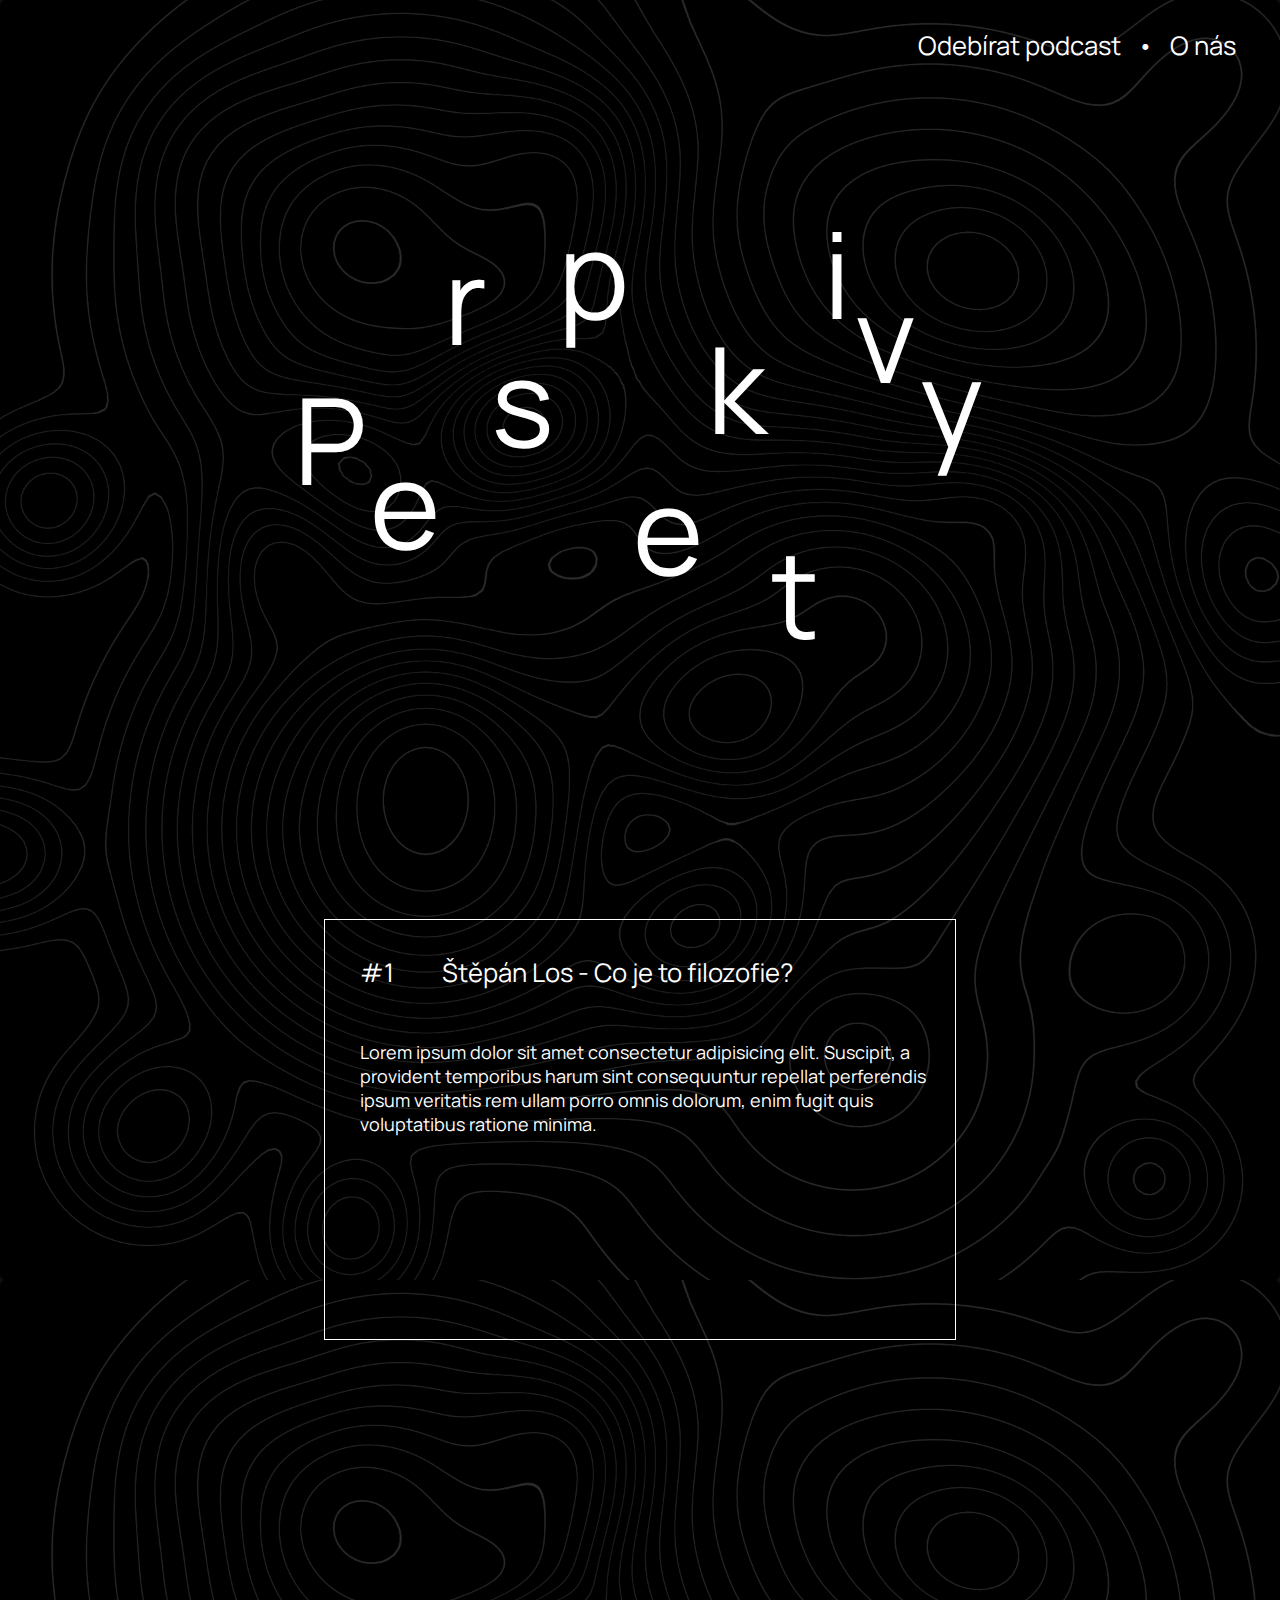
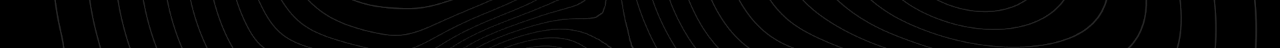
<file: index.html>
<!DOCTYPE html>
<html lang="en">
<head>
	<meta charset="UTF-8">
	<meta name="viewport" content="width=device-width, initial-scale=1.0">
	<meta name="author" content="Vojtech Sara">
	<meta http-equiv="X-UA-Compatible" content="ie=edge">
	<title>Perspektivy</title>
	<link rel="stylesheet" href="./styles.css">
	<link rel="icon" href="favicon.ico">
</head>
<body>
	<div class="topnav">
		<a href="Subscribe.html">Odebírat podcast</a> •
		<a href="AboutUs.html">O nás</a>
	</div>
	<div class="nadpis">
		<span class="c1">P</span>
		<span class="c2">e</span>
		<span class="c3">r</span>
		<span class="c4">s</span>
		<span class="c5">p</span>
		<span class="c6">e</span>
		<span class="c7">k</span>
		<span class="c8">t</span>
		<span class="c9">i</span>
		<span class="c10">v</span>
		<span class="c11">y</span>
		<span class="c12"></span>
	</div>

	<div class="spacer">
		<p></p>
	</div>

	<div class="podcastBox">
		<div class="box a">#1</div>
		<div class="box b">Štěpán Los - Co je to filozofie?</div>
		<div class="box c">Lorem ipsum dolor sit amet consectetur adipisicing elit. Suscipit, a provident temporibus 
			harum sint consequuntur repellat perferendis ipsum veritatis rem ullam porro omnis dolorum, enim 
			fugit quis voluptatibus ratione minima.</div>
  		<div class="box d">
			<iframe src="https://anchor.fm/vojtch-ra/embed/episodes/Perspektivy-1---tpn-Los-efv7jf" height="100%" width="98%" frameborder="0" scrolling="no"></iframe>	
		</div>
	</div>

	<div class="spacer">
		<p></p>
	</div>

</body>
</html>
</file>
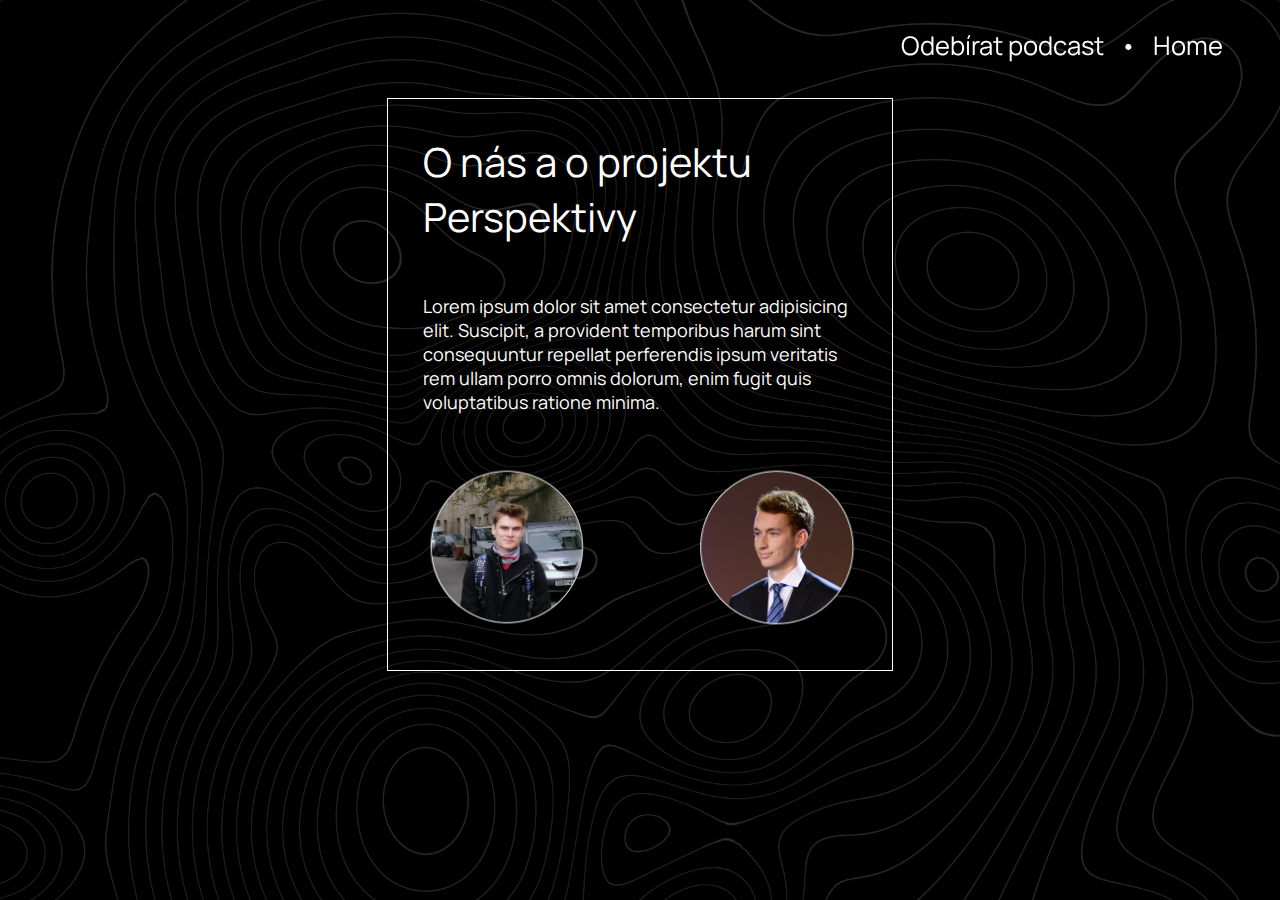
<file: AboutUs.html>
<!DOCTYPE html>
<html lang="en">
<head>
	<meta charset="UTF-8">
	<meta name="viewport" content="width=device-width, initial-scale=1.0">
	<meta name="author" content="Vojtech Sara">
	<meta http-equiv="X-UA-Compatible" content="ie=edge">
	<title>O nás</title>
	<link rel="stylesheet" href="./stylesStatic.css">
	<link rel="icon" href="favicon.ico">
</head>
<body>
	<div class="topnav">
		<a href="Subscribe.html">Odebírat podcast</a> • 
		<a href="index.html">Home</a>
	</div>
	<div class="nadpis">
        <div class="infoBox">
            <div class="box b">O nás a o projektu Perspektivy</div>
            <div class="box c">Lorem ipsum dolor sit amet consectetur adipisicing elit. Suscipit, a provident temporibus 
                harum sint consequuntur repellat perferendis ipsum veritatis rem ullam porro omnis dolorum, enim 
                fugit quis voluptatibus ratione minima.</div>
            <div class="box d"><img src="HeadShots.png" alt="" width="100%"></div>
        </div>
    </div>
</body>
</html>
</file>
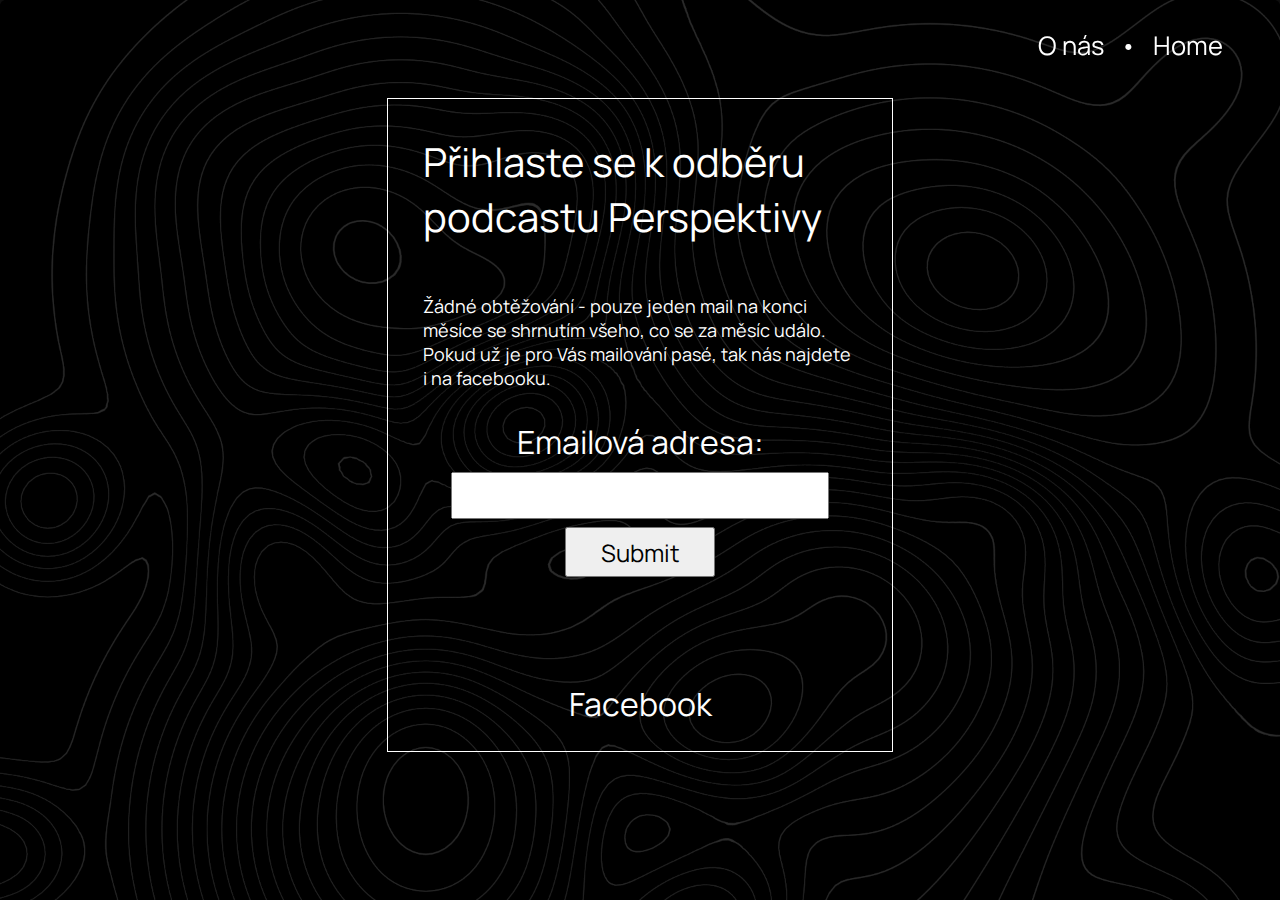
<file: Subscribe.html>
<!DOCTYPE html>
<html lang="en">
<head>
	<meta charset="UTF-8">
	<meta name="viewport" content="width=device-width, initial-scale=1.0">
	<meta name="author" content="Vojtech Sara">
	<meta http-equiv="X-UA-Compatible" content="ie=edge">
	<title>O nás</title>
    <link rel="stylesheet" href="./stylesStatic.css">
    <link rel="icon" href="favicon.ico">
</head>
<body>
	<div class="topnav">
		<a href="AboutUs.html">O nás</a> • 
		<a href="index.html">Home</a>
	</div>
	<div class="nadpis">
        <div class="infoBox">
            <div class="box b">Přihlaste se k odběru podcastu Perspektivy</div>
            <div class="box c">Žádné obtěžování - pouze jeden mail na konci měsíce se shrnutím všeho, co se za měsíc událo.
                Pokud už je pro Vás mailování pasé, tak nás najdete i na facebooku.
            </div>
            <div class="box d"> 
                <form action="https://docs.google.com/forms/u/0/d/e/1FAIpQLScSL7dOQ75zgQERzkwlXjXpHDEkB2FN5PFlCXE0ftXk6y9dnw/formResponse" target="_self" method="POST">
                    Emailová adresa:<br>
                    <input type="text" name="entry.1086948293">
                    <input type="submit">
                </form>
                
            </div>
            
            <div class="box e">
                <a href="https://www.facebook.com/">Facebook</a>
            </div>
            
        </div>
        
    </div>
</body>
</html>
</file>
<file: styles.css>
@import url('https://fonts.googleapis.com/css2?family=Manrope:wght@277&display=swap');
html {
  scroll-behavior: smooth;
}

body {
  overflow-x: hidden;
  background-image: url('wavy2.png');
  background-size: cover;
  background-size: 100%;
}

a{
    text-decoration: none;
    color:white;
    padding:10px;
    border: 1px solid rgb(255, 255, 255,0);
    transition: border 0.3s ease;
}
a:hover{
    border: 1px solid rgba(255, 255, 255,1);
}

@media only screen and (orientation:landscape) {
  .nadpis {
    display: flex;
    font-size: 100px;
    align-items: flex-start;
    color: rgb(255, 255, 255);
    justify-content: center;
  }
  span {
    position: sticky;
    top: calc(150px);
    height: 100px;
    display: inline-flex;
    align-items: left;
    font-family: 'Manrope', sans-serif;
    margin-left: 2px;
    margin-right: 2px;
    font-size: 120px;
  }
  .topnav{
    position: static;
    right: 20px;
    padding: 2%;
    text-align: right;
    padding-top: 20px;
    padding-bottom: 0;
    padding-right: 2%;
    float: top;
    font-size: 2vw;
    font-family: 'Manrope', sans-serif;
    color: rgb(255, 255, 255);
  }
  .podcastBox{
    display: grid;
    grid-gap: 10px;
    grid-template-columns: 12% 44% 44%;
    font-size: 100px;
    color: rgb(255, 255, 255);
    margin-top: 30px;
    margin-left: 25%;
    margin-right: 25%;
    height: 100%;
    padding: 15px;
    border: 1px solid rgb(255, 255, 255);
  }
  .c1 {
    margin-top: 23vw;
  }
  
  .c2 {
    margin-top: 28vw;
  }
  
  .c3 {
    margin-top: 12vw;
  }
  
  .c4 {
    margin-top: 20vw;
  }
  
  .c5 {
    margin-top: 10vw;
  }
  
  .c6 {
    margin-top: 30vw;
  }
  
  .c7 {
    margin-top: 19vw;
  }
  
  .c8 {
    margin-top: 35vw;
  }
  
  .c9 {
    margin-top: 10vw;
  }
  
  .c10 {
    margin-top: 15vw;
  }
  
  .c11 {
    margin-top: 20vw;
  }
  .box {
    color: rgb(255, 255, 255);
    padding: 20px;
    font-size: 2vw;
    font-family: 'Manrope', sans-serif; 
}
}
@media only screen and (orientation:portrait) {
  .nadpis {
    size: 50%;
    display: flex;
    font-size: 100px;
    align-items: flex-start;
    color: rgb(255, 255, 255);
    justify-content: center;
  }
  span {
    position: sticky;
    top: calc(150px);
    height: 100px;
    display: inline-flex;
    align-items: left;
    font-family: 'Manrope', sans-serif;
    margin-left: 2px;
    margin-right: 2px;
    font-size: 60px;
  }
  .topnav{
    position: static;
    right: 20px;
    padding: 2%;
    text-align: right;
    padding-top: 20px;
    padding-bottom: 0;
    padding-right: 2%;
    float: top;
    font-size: 4vw;
    font-family: 'Manrope', sans-serif;
    color: rgb(255, 255, 255);
  }
  .podcastBox{
    display: grid;
    grid-gap: 10px;
    grid-template-columns: 12% 44% 44%;
    font-size: 60px;
    color: rgb(255, 255, 255);
    margin-top: 30px;
    margin-left: 3%;
    margin-right: 3%;
    height: 100%;
    padding: 10px;
    border: 1px solid rgb(255, 255, 255);
  }
  .c1 {
    margin-top: 46vw;
  }
  
  .c2 {
    margin-top: 56vw;
  }
  
  .c3 {
    margin-top: 24vw;
  }
  
  .c4 {
    margin-top: 40vw;
  }
  
  .c5 {
    margin-top: 20vw;
  }
  
  .c6 {
    margin-top: 60vw;
  }
  
  .c7 {
    margin-top: 38vw;
  }
  
  .c8 {
    margin-top: 70vw;
  }
  
  .c9 {
    margin-top: 20vw;
  }
  
  .c10 {
    margin-top: 30vw;
  }
  
  .c11 {
    margin-top: 40vw;
  }
  .box {
    color: rgb(255, 255, 255);
    padding: 20px;
    font-size: 4vw;
    font-family: 'Manrope', sans-serif; 
  } 
}

.spacer{
    height: 15vw;
    margin-bottom: 100px;
}

h1{
    font-size: 32px;
    font-family: 'Manrope', sans-serif;
    color: black;
}

h2{
    font-size: 20px;
    font-family: 'Manrope', sans-serif;
    color: black;
}



.a {
    text-align: center;
    padding: 20px;
    grid-column: 1 / 1;
    grid-row: 1;
}
.b {
    grid-column: 2 / 4 ;
    grid-row: 1;
    padding: 20px;
}
.c {
    grid-column: 1 / 4 ;
    grid-row: 2 ;
    font-size: 18px;
    
}
.d {
    grid-column: 1 / 4 ;
    grid-row: 3 ;
    padding: 0px;
}


/* width */
::-webkit-scrollbar {
width: 8px;
}

/* Track */
::-webkit-scrollbar-track {
background: #000000;
}

/* Handle */
::-webkit-scrollbar-thumb {
background: rgb(255, 255, 255);
}

/* Handle on hover */
::-webkit-scrollbar-thumb:hover {
background: rgb(212, 212, 212);
}




audio { 
    width: 96%; 
    border-radius: 90px;
}
</file>
<file: stylesStatic.css>
@import url('https://fonts.googleapis.com/css2?family=Manrope:wght@277&display=swap');

html {
  scroll-behavior: smooth;
}

body {
  overflow-x: hidden;
  overflow-y: hidden;
  background-image: url('wavy2.png');
  background-size: cover;
  background-size: 100%;
}

a{
    text-decoration: none;
    color:white;
    padding:10px;
    border: 1px solid rgb(255, 255, 255,0);
    transition: border 0.3s ease;
}

a:hover{
    border: 1px solid rgba(255, 255, 255,1);
}

.nadpis {
  display: flex;
  font-size: 100px;
  align-items: flex-start;
  color: rgb(255, 255, 255);
  justify-content: center;
}
@media only screen and (orientation:portrait) {
  .topnav{
      position: fixed;
      right: 20px;
      padding: 2%;
      text-align: right;
      padding-top: 20px;
      padding-bottom: 0;
      padding-right: 2%;
      float: top;
      font-size: 4vw;
      font-family: 'Manrope', sans-serif;
      color: rgb(255, 255, 255);
  }
}
@media only screen and (orientation:landscape) {
  .topnav{
      position: fixed;
      right: 20px;
      padding: 2%;
      text-align: right;
      padding-top: 20px;
      padding-bottom: 0;
      padding-right: 2%;
      float: top;
      font-size: 2vw;
      font-family: 'Manrope', sans-serif;
      color: rgb(255, 255, 255);
  }
}
.spacer{
    height: 220px;
    margin-bottom: 100px;
}

h1{
    font-size: 32px;
    font-family: 'Manrope', sans-serif;
    color: black;
}

h2{
    font-size: 20px;
    font-family: 'Manrope', sans-serif;
    color: black;
}

.box {
    color: rgb(255, 255, 255);
    padding: 20px;
    font-size: 40px;
    font-family: 'Manrope', sans-serif;
    
}

.a {
    text-align: center;
    padding: 20px;
    grid-column: 1 / 1;
    grid-row: 1;
}
.b {
    grid-column: 1 / 4 ;
    grid-row: 1;
}
.c {
    grid-column: 1 / 4 ;
    grid-row: 2 ;
    font-size: 18px;
    
}
.d {
    text-align: center;
    font-size: 32px;
    grid-column: 1 / 4 ;
    grid-row: 3 ;
    padding: 0px;
}
.e {
  text-align: center;
  font-size: 32px;
  grid-column: 1 / 4 ;
  grid-row: 4 ;
  padding: 10px;
  padding-top:20%;
}
@media only screen and (orientation:landscape) {
  .infoBox{
    display: grid;
    grid-gap: 10px;
    grid-template-columns: 44% 44%;
    font-size: 100px;
    color: rgb(255, 255, 255);
    margin-top: 90px;
    margin-left: 30%;
    margin-right: 30%;
    height: 100%;
    padding: 15px;
    border: 1px solid rgb(255, 255, 255);
  }
}

@media only screen and (orientation:portrait) {
  .infoBox{
    display: grid;
    grid-gap: 10px;
    grid-template-columns: 44% 44%;
    font-size: 100px;
    color: rgb(255, 255, 255);
    margin-top: 90px;
    margin-left: 5%;
    margin-right: 5%;
    height: 100%;
    padding: 15px;
    border: 1px solid rgb(255, 255, 255);
  }
}


/* width */
::-webkit-scrollbar {
width: 8px;
}

/* Track */
::-webkit-scrollbar-track {
background: #000000;
}

/* Handle */
::-webkit-scrollbar-thumb {
background: rgb(255, 255, 255);
}

/* Handle on hover */
::-webkit-scrollbar-thumb:hover {
background: rgb(212, 212, 212);
}

span {
  position: sticky;
  top: calc(30% - 150px);
  height: 100px;
  display: inline-flex;
  align-items: left;
  font-family: 'Manrope', sans-serif;
  margin-left: 2px;
  margin-right: 2px;
  font-size: 120px;
}

input[type=text] {
  width: 80%;
  padding: 5px 5px;
  margin: 8px 0;
  box-sizing: border-box;
  font-size: 24px;
  font-family: 'Manrope', sans-serif;
}
input[type=submit]{
  width: 150px;
  height: 50px;
  font-size: 24px;
  font-family: 'Manrope', sans-serif;
}
</file>
